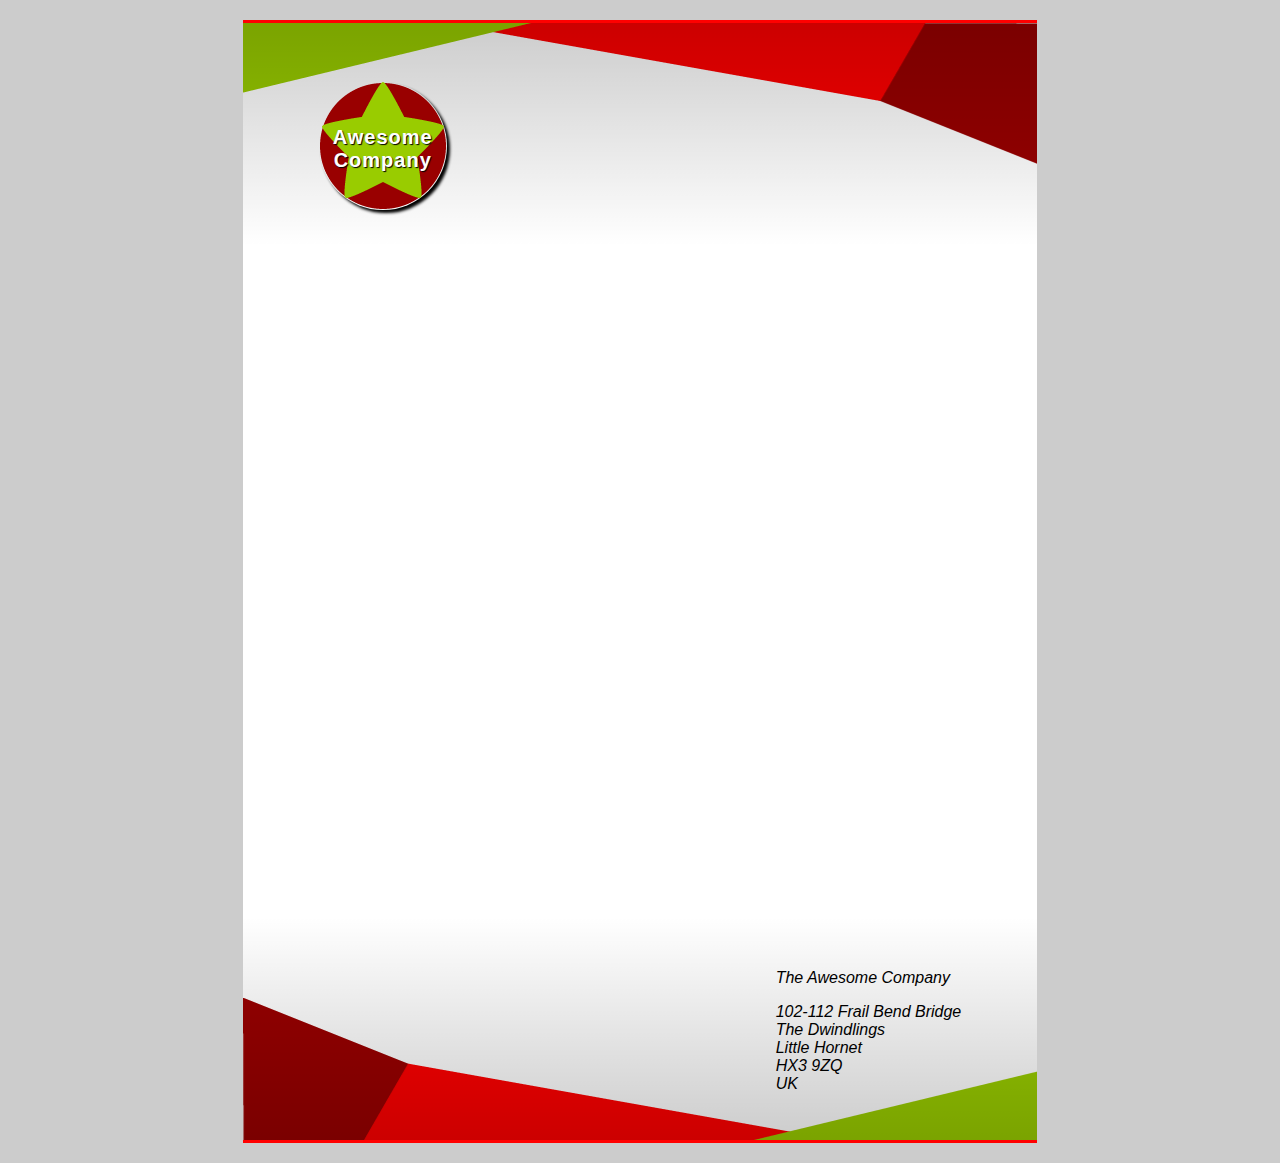
<file: Worksheet 2/index.html>
<!DOCTYPE html>
<html>
  <head>
    <meta charset="utf-8">
    <title>Fancy letterheaded paper</title>
<link href="style.css" rel="stylesheet" type="text/css"> 
  </head>
  <body>

    <article>
      <h1>Awesome<br>Company</h1>

      <address>
        <p>The Awesome Company</p>
        <p>102-112 Frail Bend Bridge<br>
        The Dwindlings<br>
        Little Hornet<br>
        HX3 9ZQ<br>
        UK</p>
      </address>
    </article>
  </body>
</html>
</file>
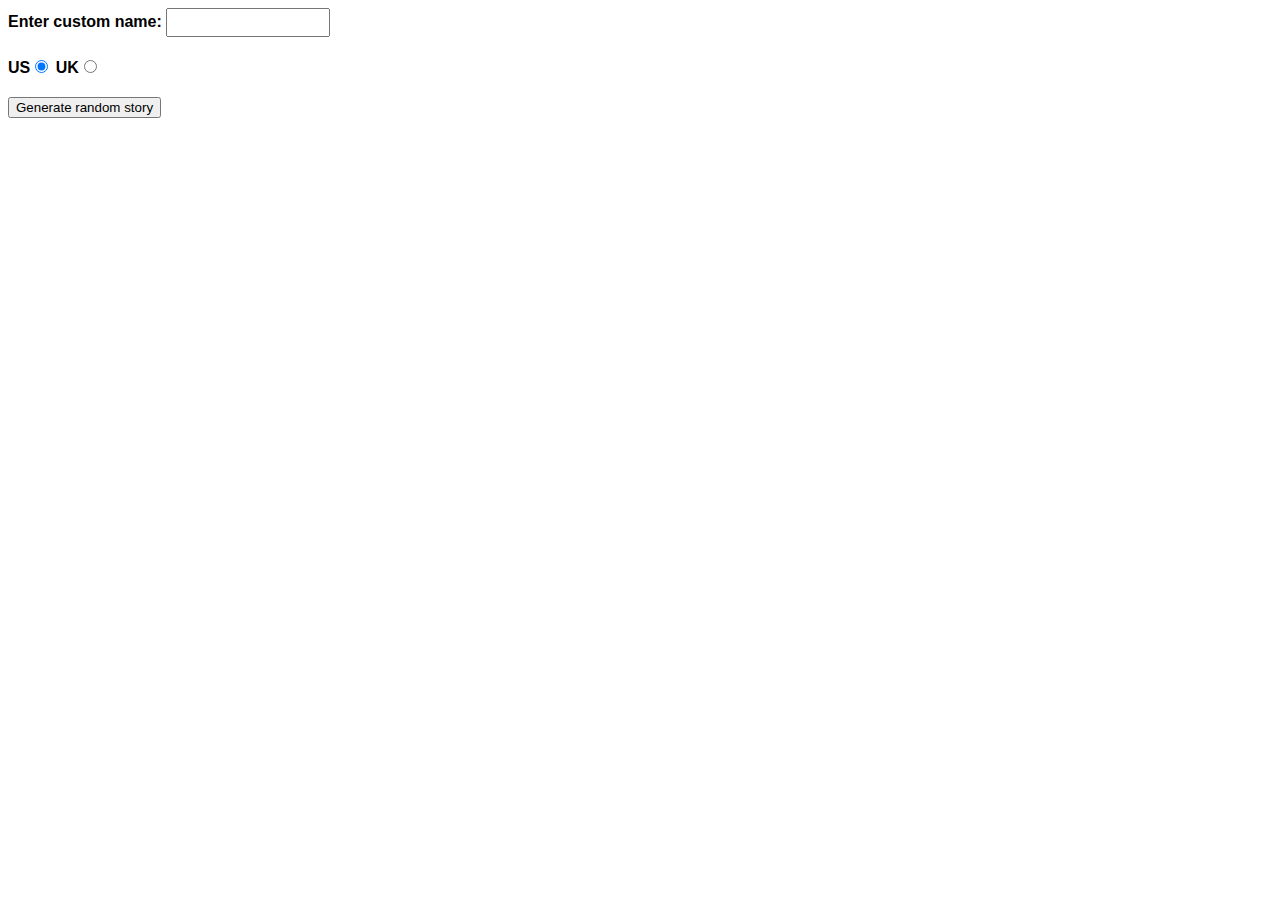
<file: Worksheet 3/index.html>
<!DOCTYPE html>
<html>
  <head>
    <meta charset="utf-8">
    <meta http-equiv="X-UA-Compatible" content="IE=edge,chrome=1">
    <meta name="viewport" content="width=device-width">

    <title>Silly story generator</title>

    <style>

    body {
      font-family: helvetica, sans-serif;
      width: 350px;
    }

    label {
      font-weight: bold;
    }

    div {
      padding-bottom: 20px;
    }

    input[type="text"] {
      padding: 5px;
      width: 150px;
    }

    p {
      background: #FFC125;
      color: #5E2612;
      padding: 10px;
      visibility: hidden;
    }

    </style>
  </head>

  <body>
    <div>
      <label for="customname">Enter custom name:</label>
      <input id="customname" type="text" placeholder="">
    </div>
    <div>
      <label for="us">US</label><input id="us" type="radio" name="ukus" value="us" checked>
      <label for="uk">UK</label><input id="uk" type="radio" name="ukus" value="uk">
    </div>
    <div>
      <button class="randomize">Generate random story</button>
    </div>
    <!-- Thanks a lot to Willy Aguirre for his help with the code for this assessment -->
    <p class="story"></p>


<script src="main.js"></script>
  </body>
</html>
</file>
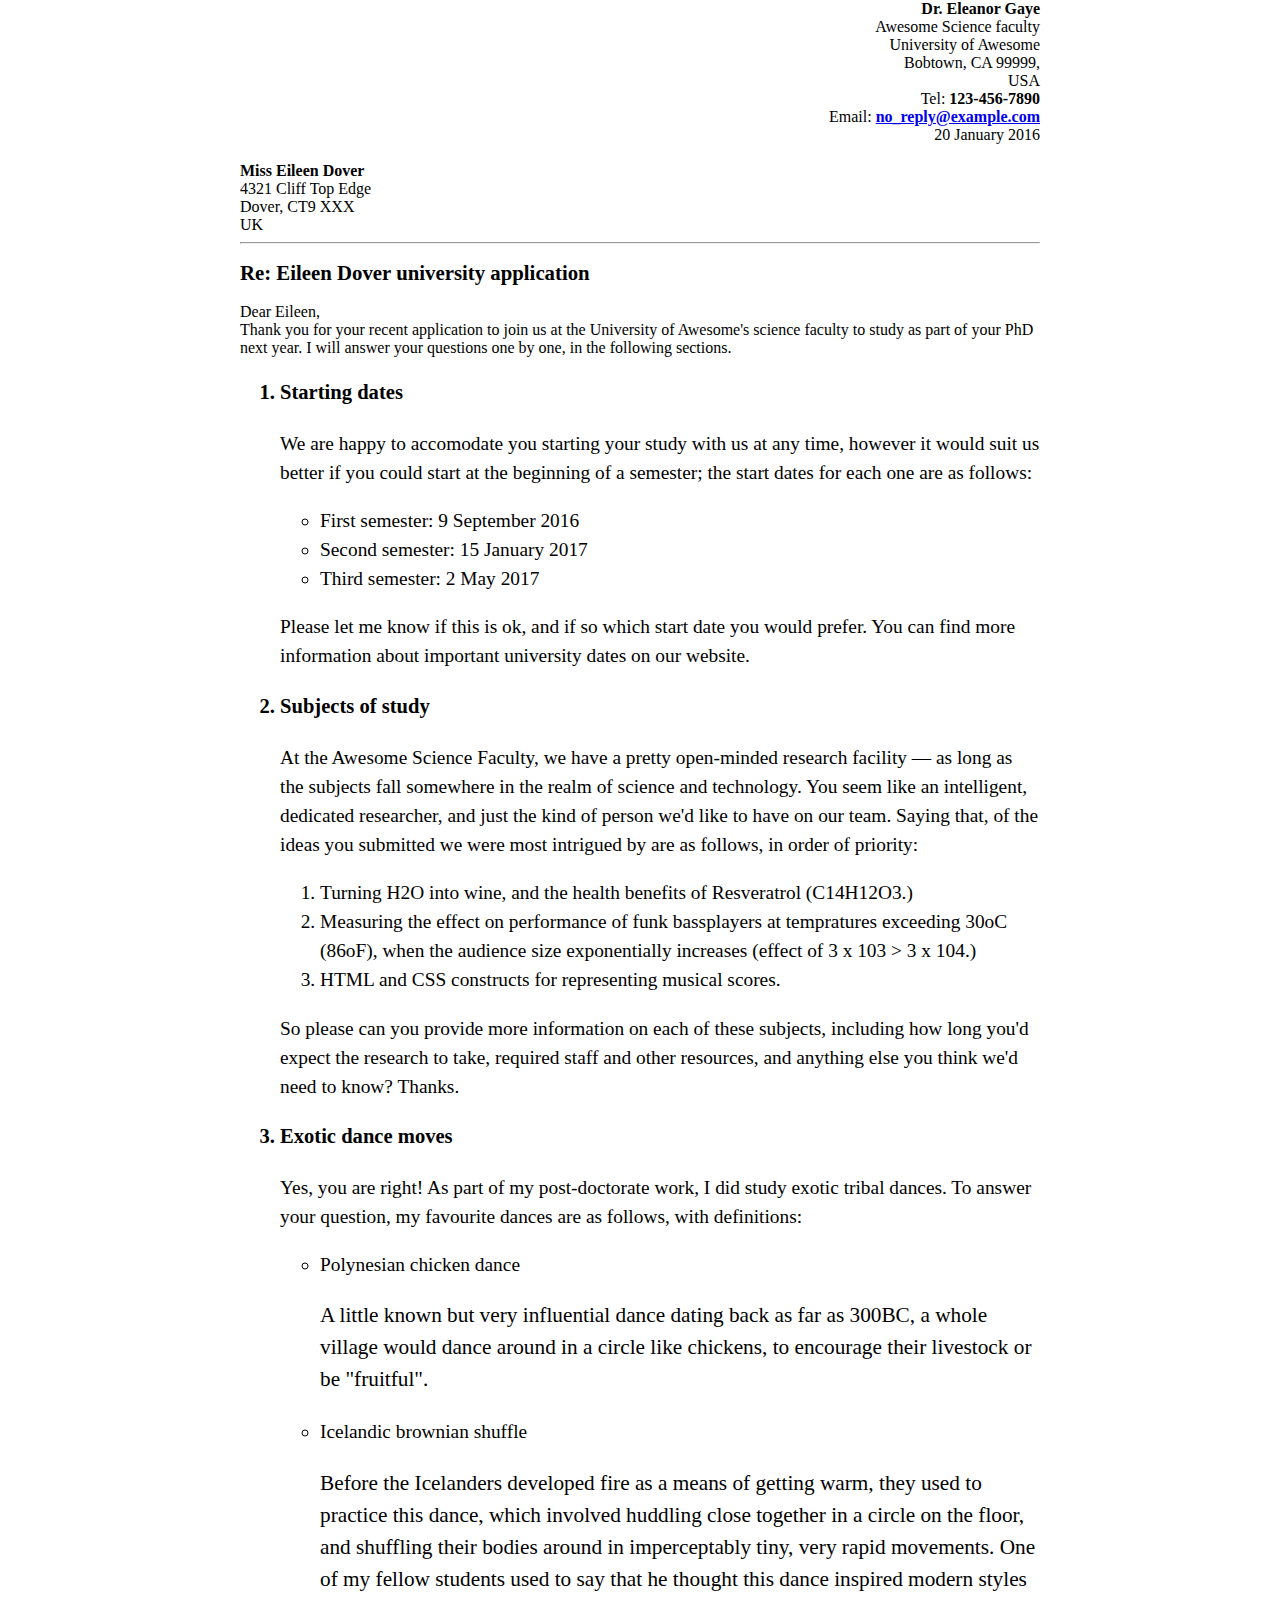
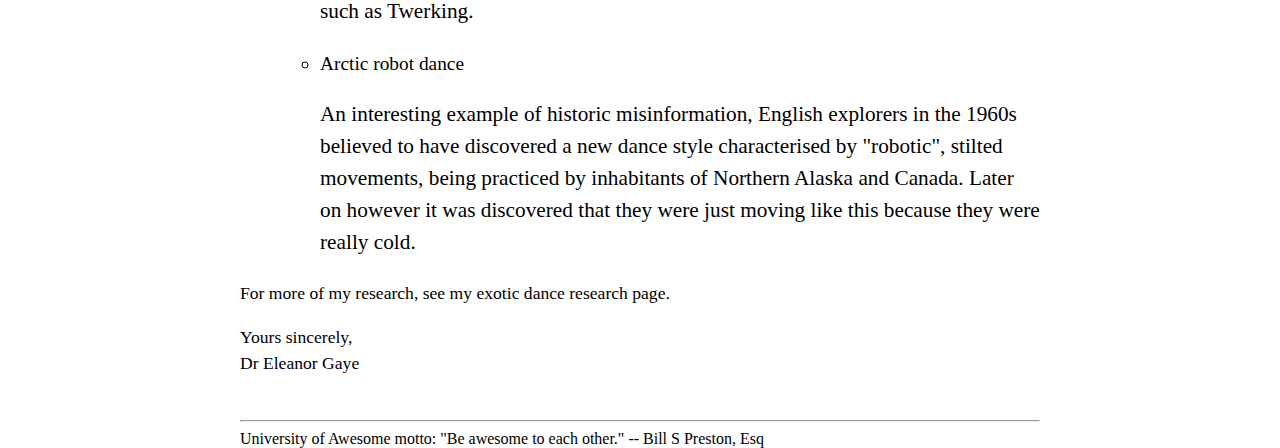
<file: Worksheet 1/letter.html>
<!doctype HTML>
<html lang="en">
<head>
  <meta charset="utf-8">
  <link rel="stylesheet" type="text/css" href="letter.css">
<header><strong>Dr. Eleanor Gaye</strong><br>
Awesome Science faculty<br>
University of Awesome<br>
Bobtown, CA 99999,<br>
USA<br>
Tel:<strong> 123-456-7890</strong><br>
Email:<strong> <a href="mailto:no_reply@example.com">no_reply@example.com</a></strong><br>
20 January 2016<br>
</header>


<br>
<strong>Miss Eileen Dover</strong><br>
4321 Cliff Top Edge<br>
Dover, CT9 XXX<br>
UK<br>
<hr>
</head>
<h2> Re: Eileen Dover university application </h2>

Dear Eileen,<br>

Thank you for your recent application to join us at the University of Awesome's science faculty to study as part of your PhD next year.
I will answer your questions one by one, in the following sections.
<ol>
<h3><li>Starting dates</li></h3>

<p>We are happy to accomodate you starting your study with us at any time, however it would suit us better if you could start at the beginning of a semester; the start dates for each one are as follows:</p>
<ul>
<li>First semester: 9 September 2016</li>
<li>Second semester: 15 January 2017</li>
<li>Third semester: 2 May 2017</li>
</ul>

<p>Please let me know if this is ok, and if so which start date you would prefer.

You can find more information about important university dates on our website.</p>

<h3><li> Subjects of study </li></h3>

<p> At the Awesome Science Faculty, we have a pretty open-minded research facility — as long as the subjects fall somewhere in the realm of science and technology. You seem like an intelligent, dedicated researcher, and just the kind of person we'd like to have on our team. Saying that, of the ideas you submitted we were most intrigued by are as follows, in order of priority:</p>
<ol>
<li>Turning H2O into wine, and the health benefits of Resveratrol (C14H12O3.)</li>
<li>Measuring the effect on performance of funk bassplayers at tempratures exceeding 30oC (86oF), when the audience size exponentially increases (effect of 3 x 103 > 3 x 104.)</li>
<li>HTML and CSS constructs for representing musical scores.</li>
</ol>

<p>So please can you provide more information on each of these subjects, including how long you'd expect the research to take, required staff and other resources, and anything else you think we'd need to know? Thanks.</p>


<h3><li>Exotic dance moves</li></h3>

<p>Yes, you are right! As part of my post-doctorate work, I did study exotic tribal dances. To answer your question, my favourite dances are as follows, with definitions:</p>
<ul>
<li>Polynesian chicken dance</li>
<p>A little known but very influential dance dating back as far as 300BC, a whole village would dance around in a circle like chickens, to encourage their livestock or be "fruitful".</p>
<li>Icelandic brownian shuffle</li>
<p>Before the Icelanders developed fire as a means of getting warm, they used to practice this dance, which involved huddling close together in a circle on the floor, and shuffling their bodies around in imperceptably tiny, very rapid movements. One of my fellow students used to say that he thought this dance inspired modern styles such as Twerking.</p>
<li>Arctic robot dance</li>
<p>An interesting example of historic misinformation, English explorers in the 1960s believed to have discovered a new dance style characterised by "robotic", stilted movements, being practiced by inhabitants of Northern Alaska and Canada. Later on however it was discovered that they were just moving like this because they were really cold.</p>
</ul>
</ol>
<p>For more of my research, see my exotic dance research page.</p>

<p>Yours sincerely,<br>
Dr Eleanor Gaye</p>
</body>
<br>
<hr>

<footer> University of Awesome motto: "Be awesome to each other." -- Bill S Preston, Esq </footer>
</html>
</file>
<file: Worksheet 2/style.css>
* {
  box-sizing: border-box;
}

html {
  font-family: sans-serif;
}

body {
  margin: 0;
  background: #ccc;
}

article {
  width: 210mm;
  height: 297mm;
  margin: 20px auto;
  position: relative;
}

address {
  position: absolute;
  bottom: 8mm;
  right: 20mm;
}

h1 {
  position: absolute;
  top: 12mm;
  left: 20mm;
  width: 128px;
  height: 128px;
  font-size: 20px;
  letter-spacing: 1px;
  text-align: center;
  padding: 44px 0;
  color: white;
  text-shadow: 1px 1px 1px black;
}

/* Your CSS below here */
article {
  background: url(top-image.png) no-repeat left top;
  background: linear-gradient(to bottom, rgba(0,0,0,0.2), rgba(0,0,0,0) 20%, rgba(0,0,0,0) 80%, rgba(0,0,0,0.2)),
              url(top-image.png) no-repeat left top,
              url(bottom-image.png) no-repeat left bottom;
  background-color: white;
  border-top: 1mm solid red;
  border-bottom: 1mm solid red;
}

h1 {
  background-image: url(logo.png);
  border-radius: 64px;
  box-shadow: 3px 3px 3px black;


}
</file>
<file: Worksheet 1/letter.css>
body {
  max-width: 800px;
  margin: 0 auto;
}

header {
  text-align: right;
}

h1 {
  font-size: 1.5em;
}

h2 {
  font-size: 1.3em;
}

p,ul,ol,dl,address {
  font-size: 1.1em;
}

p, li, dd, dt, address {
  line-height: 1.5;
}
div{
    width: 200px;
    word-break: break-all;
}
</file>
